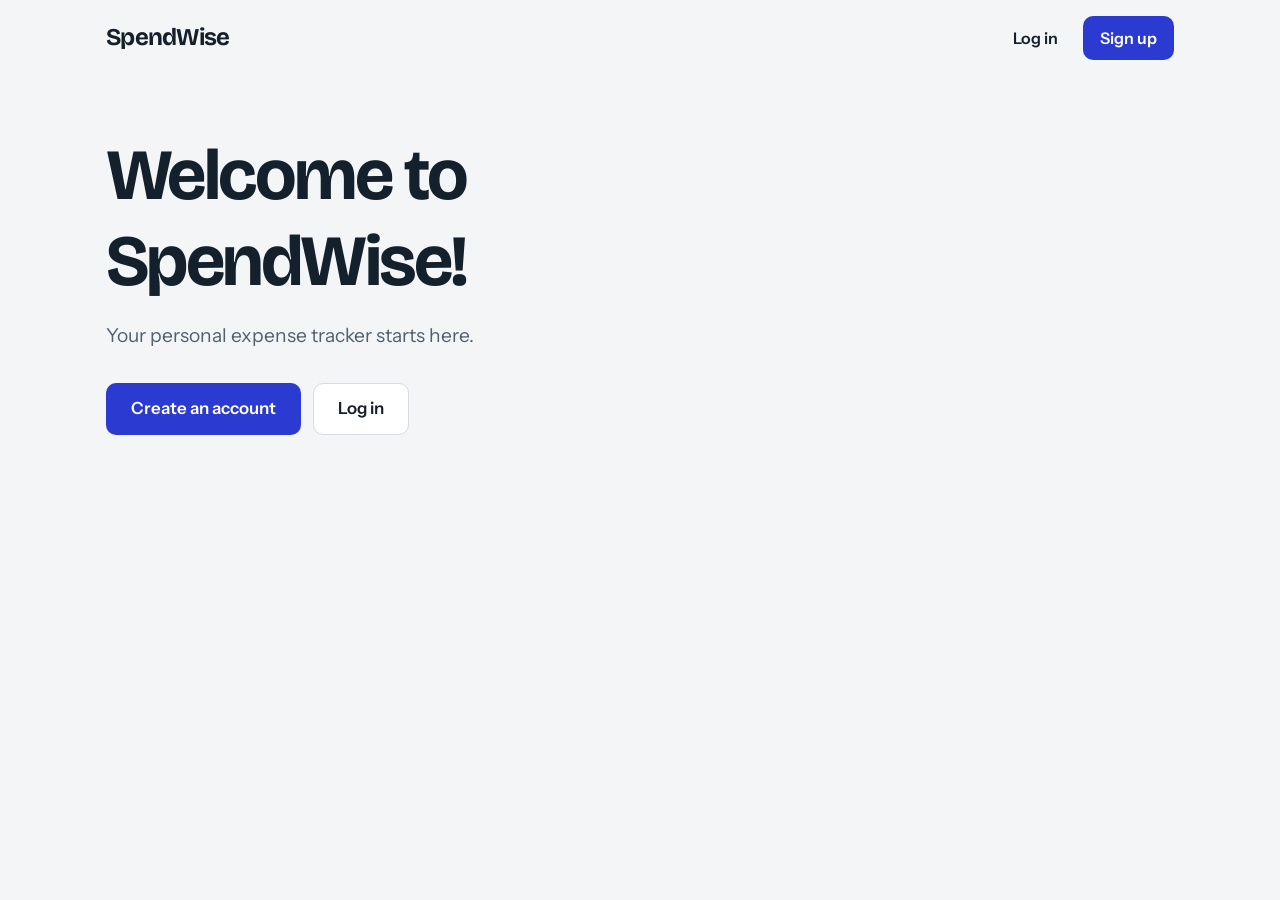
<file: index.html>
<!DOCTYPE html>
<html lang="en">
<head>
    <meta charset="UTF-8">
    <meta name="viewport" content="width=device-width, initial-scale=1.0">
    <link rel="manifest" href="./manifest.json">
    <meta name="theme-color" content="#071B3A">
    <title>SpendWise</title>
    <link rel="preconnect" href="https://fonts.googleapis.com">
    <link rel="preconnect" href="https://fonts.gstatic.com" crossorigin>
    <link href="https://fonts.googleapis.com/css2?family=Bricolage+Grotesque:opsz,wght@12..96,600;12..96,700&family=Instrument+Sans:wght@400;500;600&display=swap" rel="stylesheet">
    <link rel="stylesheet" href="css/styles.css">
</head>
<body>
    <a class="skip-link" href="#main">Skip to main content</a>

    <header class="site-header">
        <a class="brand" href="index.html">SpendWise</a>
        <nav aria-label="Main">
            <a class="btn btn-ghost" href="login.html">Log in</a>
            <a class="btn btn-primary" href="signup.html">Sign up</a>
        </nav>
    </header>

    <main id="main" class="hero">
        <h1>Welcome to SpendWise!</h1>
        <p>Your personal expense tracker starts here.</p>
        <div class="hero-actions">
            <a class="btn btn-primary btn-large" href="signup.html">Create an account</a>
            <a class="btn btn-secondary btn-large" href="login.html">Log in</a>
        </div>
    </main>
    <script type="module" src="js/pwa.js"></script>
</body>
</html>
</file>
<file: css/styles.css>
/* ==========================================================
   SpendWise — Complete responsive stylesheet
   Themes: Default, Bright, Classic, Calm, High Contrast,
   Midnight Navy
   ========================================================== */

/* 1. Default theme */
:root,
:root[data-theme="default"],
body[data-theme="default"] {
  --paper: #f3f5f7;
  --surface: #ffffff;
  --ink: #14202b;
  --muted: #51606e;
  --line: #d5dce3;
  --primary: #2b3bd1;
  --on-primary: #ffffff;
  --primary-soft: #e6e9ff;
  --danger: #b3261e;
  --danger-soft: #fdecea;
  --success: #12663a;
  --success-soft: #e3f5ea;
  --warning: #805400;
  --warning-soft: #fff3d6;
  --focus: #536dfe;

  --font-heading: "Bricolage Grotesque", system-ui, sans-serif;
  --font-body: "Instrument Sans", system-ui, sans-serif;

  color-scheme: light;
}

/* 2. Bright theme */
:root[data-theme="youthful"],
body[data-theme="youthful"] {
  --paper: #fff4fa;
  --surface: #ffffff;
  --ink: #3d174f;
  --muted: #785c85;
  --line: #f0cce5;
  --primary: #c026d3;
  --on-primary: #ffffff;
  --primary-soft: #fae8ff;
  --danger: #be123c;
  --danger-soft: #ffe4e6;
  --success: #15803d;
  --success-soft: #dcfce7;
  --warning: #805400;
  --warning-soft: #fff3d6;
  --focus: #c026d3;
  color-scheme: light;
}

/* 3. Classic theme */
:root[data-theme="classic"],
body[data-theme="classic"] {
  --paper: #f4efe6;
  --surface: #fffdf8;
  --ink: #30271e;
  --muted: #756656;
  --line: #ded2c1;
  --primary: #76502e;
  --on-primary: #ffffff;
  --primary-soft: #eee1cf;
  --danger: #a12b24;
  --danger-soft: #fbe9e6;
  --success: #386641;
  --success-soft: #e3efdf;
  --warning: #805400;
  --warning-soft: #fff3d6;
  --focus: #76502e;
  color-scheme: light;
}

/* 4. Calm theme */
:root[data-theme="calm"],
body[data-theme="calm"] {
  --paper: #edf6f5;
  --surface: #ffffff;
  --ink: #193b3b;
  --muted: #587574;
  --line: #c9e0dc;
  --primary: #287d78;
  --on-primary: #ffffff;
  --primary-soft: #d9f0eb;
  --danger: #b42335;
  --danger-soft: #fde8eb;
  --success: #18794e;
  --success-soft: #dff5e9;
  --warning: #805400;
  --warning-soft: #fff3d6;
  --focus: #287d78;
  color-scheme: light;
}

/* 5. High contrast theme */
:root[data-theme="high_contrast"],
body[data-theme="high_contrast"] {
  --paper: #ffffff;
  --surface: #ffffff;
  --ink: #000000;
  --muted: #292929;
  --line: #555555;
  --primary: #0037c8;
  --on-primary: #ffffff;
  --primary-soft: #e2eaff;
  --danger: #b00020;
  --danger-soft: #ffebee;
  --success: #006b35;
  --success-soft: #e4ffed;
  --warning: #704600;
  --warning-soft: #fff0c2;
  --focus: #0037c8;
  color-scheme: light;
}

/* 6. Midnight Navy theme */
:root[data-theme="midnight_navy"],
body[data-theme="midnight_navy"] {
  --paper: #101827;
  --surface: #1b2638;
  --ink: #f1f5ff;
  --muted: #b5c1d6;
  --line: #35445c;
  --primary: #9aaeff;
  --on-primary: #101827;
  --primary-soft: #293653;
  --danger: #ff9b9b;
  --danger-soft: #452b35;
  --success: #83e0b0;
  --success-soft: #203d38;
  --warning: #ffda82;
  --warning-soft: #453619;
  --focus: #b6c4ff;
  color-scheme: dark;
}

/* Keep hidden elements hidden. */
[hidden] {
  display: none !important;
}

/* Base */
*,
*::before,
*::after {
  box-sizing: border-box;
}

html {
  -webkit-text-size-adjust: 100%;
  scroll-behavior: smooth;
}

body {
  margin: 0;
  background: var(--paper);
  color: var(--ink);
  font-family: var(--font-body);
  font-size: 1rem;
  line-height: 1.55;
  transition: background-color 0.2s, color 0.2s;
}

h1,
h2,
h3 {
  margin: 0;
  font-family: var(--font-heading);
  line-height: 1.2;
}

p {
  margin: 0;
}

a {
  color: var(--primary);
}

button,
input,
select,
textarea {
  font: inherit;
}

button {
  color: inherit;
}

:focus-visible {
  outline: 3px solid var(--focus);
  outline-offset: 3px;
}

::selection {
  background: var(--primary-soft);
  color: var(--ink);
}

/* Skip link */
.skip-link {
  position: absolute;
  z-index: 100;
  top: -5rem;
  left: 1rem;
  padding: 0.7rem 1rem;
  border-radius: 8px;
  background: var(--primary);
  color: var(--on-primary);
}

.skip-link:focus {
  top: 1rem;
}

/* Header */
.site-header {
  display: flex;
  align-items: center;
  justify-content: space-between;
  gap: 1rem;
  flex-wrap: wrap;
  max-width: 1100px;
  margin: 0 auto;
  padding: 1rem;
}

.site-header nav {
  display: flex;
  align-items: center;
  justify-content: flex-end;
  gap: 0.5rem;
  flex-wrap: wrap;
}

.brand {
  color: var(--ink);
  font-family: var(--font-heading);
  font-size: 1.5rem;
  font-weight: 700;
  text-decoration: none;
  letter-spacing: -0.03em;
}

.user-email {
  max-width: 240px;
  overflow-wrap: anywhere;
  color: var(--muted);
  font-size: 0.9rem;
}

.container,
.hero {
  width: 100%;
  max-width: 1100px;
  margin: 0 auto;
  padding: 0.5rem 1rem 3rem;
}

.config-banner {
  padding: 0.9rem 1rem;
  border-bottom: 2px solid var(--danger);
  background: var(--danger-soft);
  color: var(--danger);
  font-weight: 600;
}

/* Buttons */
.btn {
  display: inline-flex;
  align-items: center;
  justify-content: center;
  gap: 0.4rem;
  min-height: 44px;
  padding: 0.55rem 1rem;
  border: 1.5px solid transparent;
  border-radius: 10px;
  font-weight: 600;
  line-height: 1.3;
  text-align: center;
  text-decoration: none;
  cursor: pointer;
  transition: background-color 0.15s, border-color 0.15s, transform 0.15s;
}

.btn:hover:not(:disabled) {
  transform: translateY(-1px);
}

.btn:disabled {
  opacity: 0.6;
  cursor: not-allowed;
  transform: none;
}

.btn-primary {
  background: var(--primary);
  color: var(--on-primary);
}

.btn-primary:hover:not(:disabled) {
  filter: brightness(1.08);
}

.btn-secondary {
  border-color: var(--line);
  background: var(--surface);
  color: var(--ink);
}

.btn-secondary:hover:not(:disabled) {
  background: var(--primary-soft);
  border-color: var(--primary);
}

.btn-ghost {
  background: transparent;
  color: var(--ink);
}

.btn-ghost:hover:not(:disabled) {
  background: var(--primary-soft);
}

.btn-danger {
  border-color: var(--danger);
  background: transparent;
  color: var(--danger);
}

.btn-danger:hover:not(:disabled) {
  background: var(--danger-soft);
}

.btn-large {
  min-height: 52px;
  padding: 0.7rem 1.5rem;
  font-size: 1.05rem;
}

.btn-small {
  min-height: 36px;
  padding: 0.4rem 0.75rem;
  font-size: 0.9rem;
}

/* Forms */
.field {
  min-width: 0;
  margin-bottom: 1rem;
}

.field label,
.notes-editor label {
  display: block;
  margin-bottom: 0.35rem;
  font-weight: 600;
}

.field .hint {
  display: block;
  color: var(--muted);
  font-size: 0.88rem;
  font-weight: 400;
}

.field input,
.field select,
.field textarea,
.notes-editor textarea {
  display: block;
  width: 100%;
  min-width: 0;
  min-height: 46px;
  padding: 0.65rem 0.75rem;
  border: 1.5px solid var(--line);
  border-radius: 10px;
  background: var(--surface);
  color: var(--ink);
  font: inherit;
}

.field textarea,
.notes-editor textarea {
  min-height: 100px;
  resize: vertical;
}

.field input::placeholder,
.field textarea::placeholder {
  color: var(--muted);
  opacity: 0.8;
}

.field input:focus,
.field select:focus,
.field textarea:focus,
.notes-editor textarea:focus {
  border-color: var(--primary);
  outline: 2px solid var(--primary-soft);
}

.field-row {
  display: grid;
  grid-template-columns: repeat(2, minmax(0, 1fr));
  gap: 0.75rem;
}

.form-actions {
  display: flex;
  align-items: center;
  gap: 0.6rem;
  flex-wrap: wrap;
}

/* Status messages */
.message {
  margin-top: 0.8rem;
  padding: 0.7rem 0.85rem;
  border-radius: 10px;
  overflow-wrap: anywhere;
  font-weight: 500;
}

.message:empty {
  display: none;
}

.message.is-error {
  background: var(--danger-soft);
  color: var(--danger);
}

.message.is-success {
  background: var(--success-soft);
  color: var(--success);
}

.empty {
  padding: 1.1rem;
  border: 1px dashed var(--line);
  border-radius: 12px;
  background: var(--surface);
  color: var(--muted);
}

/* Landing page */
.hero {
  padding-top: 3.5rem;
  padding-bottom: 4rem;
}

.hero h1 {
  max-width: 14ch;
  font-size: clamp(2.4rem, 7vw, 4.5rem);
  font-weight: 700;
  letter-spacing: -0.035em;
}

.hero p {
  max-width: 42ch;
  margin-top: 1rem;
  color: var(--muted);
  font-size: 1.2rem;
}

.hero-actions {
  display: flex;
  gap: 0.75rem;
  flex-wrap: wrap;
  margin-top: 2rem;
}

/* Cards */
.card {
  min-width: 0;
  padding: 1.25rem;
  border: 1px solid var(--line);
  border-radius: 16px;
  background: var(--surface);
  box-shadow: 0 3px 12px rgb(0 0 0 / 3%);
}

.card h2,
.dashboard h2 {
  margin-bottom: 0.9rem;
  font-size: 1.3rem;
}

.auth-wrap {
  max-width: 440px;
  margin: 0 auto;
  padding: 1rem 1rem 3rem;
}

.auth-wrap .card {
  padding: 1.5rem;
}

.auth-wrap h1 {
  margin-bottom: 1.25rem;
  font-size: 1.9rem;
}

.auth-wrap .btn-primary {
  width: 100%;
}

.auth-switch {
  margin-top: 1.25rem;
  color: var(--muted);
}

.auth-switch a {
  color: var(--primary);
  font-weight: 600;
}

/* Dashboard layout */
.dashboard {
  display: grid;
  gap: 1.25rem;
}

.dashboard-side,
.dashboard-main {
  display: grid;
  min-width: 0;
  align-content: start;
  gap: 1.25rem;
}

.dashboard-main > section {
  min-width: 0;
}

/* Monthly summary */
.summary {
  padding: 1.35rem;
  border-radius: 16px;
  background: var(--primary);
  color: var(--on-primary);
}

.summary h2 {
  margin-bottom: 0.45rem;
  font-size: 1.05rem;
  font-weight: 600;
}

.summary-total {
  overflow-wrap: anywhere;
  font-family: var(--font-heading);
  font-size: clamp(2.2rem, 8vw, 3.4rem);
  font-weight: 700;
  line-height: 1.1;
  font-variant-numeric: tabular-nums;
}

.summary-count {
  margin-top: 0.45rem;
}

/* Preferences */
.preferences-card {
  margin-bottom: 1.25rem;
}

.preferences-card > p {
  margin-bottom: 1.25rem;
  color: var(--muted);
}

.preferences-card .field {
  max-width: 560px;
}

/* Expense list */
.expense-list {
  display: grid;
  gap: 0.8rem;
  margin: 0;
  padding: 0;
  list-style: none;
}

.expense-list > li {
  min-width: 0;
}

/* Supports both the existing .expense class and JS-generated .expense-item. */
.expense,
.expense-item {
  display: grid;
  grid-template-columns: minmax(0, 1fr) auto;
  gap: 0.65rem 1rem;
  min-width: 0;
  padding: 1rem;
  border: 1px solid var(--line);
  border-radius: 13px;
  background: var(--surface);
  overflow-wrap: anywhere;
  transition: border-color 0.15s, box-shadow 0.15s;
}

.expense:hover,
.expense-item:hover {
  border-color: var(--primary);
  box-shadow: 0 4px 14px rgb(0 0 0 / 4%);
}

.expense-info {
  display: grid;
  min-width: 0;
  gap: 0.3rem;
}

.expense-title {
  font-family: var(--font-heading);
  font-size: 1.08rem;
  font-weight: 700;
  overflow-wrap: anywhere;
}

.expense-amount {
  align-self: start;
  color: var(--ink);
  font-family: var(--font-heading);
  font-size: 1.12rem;
  font-weight: 700;
  text-align: right;
  font-variant-numeric: tabular-nums;
  overflow-wrap: anywhere;
}

.expense-meta {
  display: flex;
  align-items: center;
  gap: 0.45rem;
  flex-wrap: wrap;
  color: var(--muted);
  font-size: 0.9rem;
}

.chip {
  display: inline-flex;
  align-items: center;
  padding: 0.15rem 0.65rem;
  border-radius: 999px;
  background: var(--primary-soft);
  color: var(--ink);
  font-size: 0.85rem;
  font-weight: 600;
}

.expense-notes,
.expense-notes-preview {
  grid-column: 1 / -1;
  margin-top: 0.2rem;
  padding-left: 0.75rem;
  border-left: 3px solid var(--line);
  color: var(--muted);
  white-space: pre-wrap;
  overflow-wrap: anywhere;
}

.expense-notes-preview {
  display: -webkit-box;
  overflow: hidden;
  -webkit-box-orient: vertical;
 line-clamp: 2;
-webkit-line-clamp: 2;
}

.expense-actions {
  grid-column: 1 / -1;
  display: flex;
  gap: 0.5rem;
  flex-wrap: wrap;
  margin-top: 0.2rem;
}

.expense-actions .btn {
  min-height: 38px;
}

.expense-actions a {
  display: inline-flex;
  align-items: center;
  justify-content: center;
}

/* Filters */
.expense-filters {
  display: grid;
  grid-template-columns: repeat(2, minmax(0, 1fr));
  gap: 0.75rem;
  align-items: end;
  margin-bottom: 1rem;
  padding: 1rem;
  border: 1px solid var(--line);
  border-radius: 14px;
  background: var(--surface);
}

.expense-filters .field {
  margin: 0;
}

.expense-filters .btn {
  width: 100%;
}

.filter-count {
  margin: 0 0 0.75rem;
  color: var(--muted);
  font-size: 0.92rem;
}

#list-message:empty,
#filter-error:empty {
  display: none;
}

/* Chart */
.dashboard-main {
  min-width: 0;
}

.spending-chart {
  min-width: 0;
}

.chart-description {
  margin: -0.35rem 0 1rem;
  color: var(--muted);
}

.chart-container {
  position: relative;
  width: 100%;
  max-width: 420px;
  height: 290px;
  margin: 0 auto 1rem;
}

.chart-container canvas {
  max-width: 100%;
}

.category-summary {
  display: grid;
  gap: 0;
  margin: 1rem 0 0;
  padding: 0;
  list-style: none;
}

.category-summary-item {
  display: flex;
  align-items: center;
  justify-content: space-between;
  gap: 1rem;
  padding: 0.75rem 0;
  border-bottom: 1px solid var(--line);
  color: var(--ink);
}

.category-summary-item:last-child {
  border-bottom: none;
}

.category-summary-item strong {
  flex-shrink: 0;
  text-align: right;
  font-variant-numeric: tabular-nums;
}

.category-summary-item span {
  overflow-wrap: anywhere;
}

/* Spending insights */
.insights-grid {
  display: grid;
  grid-template-columns: repeat(2, minmax(0, 1fr));
  gap: 0.85rem;
  margin-top: 1rem;
}

.insight-item {
  min-width: 0;
  padding: 1rem;
  border: 1px solid var(--line);
  border-radius: 12px;
  background: var(--paper);
}

.insight-label {
  display: block;
  margin-bottom: 0.5rem;
  color: var(--muted);
  font-size: 0.88rem;
}

.insight-item strong {
  display: block;
  overflow-wrap: anywhere;
  font-size: 1.12rem;
}

.insight-item p {
  margin-top: 0.5rem;
  color: var(--muted);
  font-size: 0.9rem;
  overflow-wrap: anywhere;
}

/* Monthly budget */
.budget-card {
  min-width: 0;
}

.budget-month-label {
  margin: -0.4rem 0 1.1rem;
  color: var(--muted);
  font-size: 0.95rem;
}

.budget-card .field {
  margin-bottom: 0.75rem;
}

.budget-card .btn {
  width: 100%;
}

.budget-progress-area {
  margin-top: 1.4rem;
  padding-top: 1.2rem;
  border-top: 1px solid var(--line);
}

.budget-numbers {
  display: grid;
  grid-template-columns: repeat(2, minmax(0, 1fr));
  gap: 0.75rem;
  margin-bottom: 1rem;
}

.budget-numbers > div {
  min-width: 0;
}

.budget-label {
  display: block;
  margin-bottom: 0.2rem;
  color: var(--muted);
  font-size: 0.9rem;
}

.budget-numbers strong {
  display: block;
  overflow-wrap: anywhere;
  font-family: var(--font-heading);
  font-size: clamp(1rem, 4vw, 1.3rem);
  font-variant-numeric: tabular-nums;
}

.budget-remaining-block strong {
  color: var(--success);
}

.budget-progress-track {
  width: 100%;
  height: 12px;
  overflow: hidden;
  border-radius: 999px;
  background: var(--line);
}

.budget-progress-bar {
  width: 0;
  height: 100%;
  border-radius: inherit;
  background: var(--success);
  transition: width 0.25s ease;
}

.budget-progress-bar.is-warning {
  background: #c58a16;
}

.budget-progress-bar.is-over-budget {
  background: var(--danger);
}

.budget-percent {
  margin-top: 0.6rem;
  color: var(--muted);
  font-size: 0.9rem;
}

.budget-alert {
  margin-top: 0.75rem;
  padding: 0.75rem;
  border-radius: 10px;
  background: var(--success-soft);
  color: var(--success);
  font-size: 0.95rem;
  overflow-wrap: anywhere;
}

.budget-alert.is-warning {
  background: var(--warning-soft);
  color: var(--warning);
}

.budget-alert.is-over-budget {
  background: var(--danger-soft);
  color: var(--danger);
}

/* Expense details page */
.detail-actions {
  margin-bottom: 1rem;
}

.detail-card {
  max-width: 640px;
  padding: 1.5rem;
}

.detail-card h1 {
  font-size: clamp(1.6rem, 5vw, 2.2rem);
  overflow-wrap: anywhere;
}

.detail-amount {
  margin-top: 0.5rem;
  color: var(--primary);
  font-family: var(--font-heading);
  font-size: clamp(2.2rem, 8vw, 3.2rem);
  font-weight: 700;
  line-height: 1.1;
  font-variant-numeric: tabular-nums;
  overflow-wrap: anywhere;
}

.detail-list {
  display: grid;
  gap: 1.1rem;
  margin: 1.5rem 0 0;
}

.detail-list dt {
  margin-bottom: 0.2rem;
  color: var(--muted);
  font-size: 0.95rem;
  font-weight: 600;
}

.detail-list dd {
  margin: 0;
  overflow-wrap: anywhere;
}

.detail-notes {
  padding-left: 0.75rem;
  border-left: 3px solid var(--line);
  white-space: pre-wrap;
}

.detail-notes.is-empty {
  color: var(--muted);
}

/* Notes editor */
.notes-editor {
  margin-top: 1rem;
}

.notes-editor textarea {
  min-height: 8rem;
}

.notes-editor-actions {
  display: flex;
  flex-wrap: wrap;
  gap: 0.75rem;
  margin-top: 0.75rem;
}

.notes-message {
  margin: 0.75rem 0;
}

.notes-message.is-error {
  color: var(--danger);
}

/* Reports page */
#reports-app .dashboard {
  grid-template-columns: repeat(2, minmax(0, 1fr));
  align-items: stretch;
}

#reports-app .dashboard > .card {
  min-width: 0;
}

#reports-app .dashboard h2 {
  font-size: 1.25rem;
  line-height: 1.3;
}

#reports-app .summary-total {
  margin-top: 0.5rem;
}

#reports-app .detail-amount {
  font-size: clamp(1.5rem, 3vw, 2.5rem);
  line-height: 1.2;
}

#reports-app #spending-change-description,
#reports-app #top-category-total {
  margin-top: 0.4rem;
  color: var(--muted);
  overflow-wrap: anywhere;
}

#reports-app .spending-chart {
  min-width: 0;
}

#reports-app .chart-container {
  max-width: none;
  height: 320px;
  margin: 1rem 0 0;
}

#reports-app table {
  width: 100%;
  margin-top: 0.75rem;
  border-collapse: collapse;
  text-align: left;
}

#reports-app th,
#reports-app td {
  padding: 0.85rem 1rem;
  border-bottom: 1px solid var(--line);
}

#reports-app th {
  font-weight: 700;
  white-space: nowrap;
}

#reports-app td:nth-child(2),
#reports-app th:nth-child(2),
#reports-app td:nth-child(3),
#reports-app th:nth-child(3) {
  text-align: right;
  white-space: nowrap;
}

#reports-app tbody tr:last-child td {
  border-bottom: none;
}

/* Responsive layout */
@media (min-width: 900px) {
  .dashboard {
    grid-template-columns: minmax(290px, 370px) minmax(0, 1fr);
    align-items: start;
  }

  .dashboard-side {
    display: grid;
    align-content: start;
    gap: 1.25rem;
  }
}

@media (max-width: 650px) {
  .site-header {
    align-items: flex-start;
  }

  .site-header nav {
    justify-content: flex-start;
  }

  .user-email {
    width: 100%;
    max-width: 100%;
  }

  .expense-filters {
    grid-template-columns: minmax(0, 1fr);
  }

  .insights-grid {
    grid-template-columns: minmax(0, 1fr);
  }

  #reports-app .dashboard {
    grid-template-columns: minmax(0, 1fr);
  }

  #reports-app .chart-container {
    height: 260px;
  }

  #reports-app th,
  #reports-app td {
    padding: 0.7rem 0.55rem;
    font-size: 0.9rem;
  }
}

@media (max-width: 420px) {
  .container {
    padding-right: 0.75rem;
    padding-left: 0.75rem;
  }

  .field-row {
    grid-template-columns: minmax(0, 1fr);
    gap: 0;
  }

  .card {
    padding: 1rem;
  }

  .summary {
    padding: 1.1rem;
  }

  .expense,
  .expense-item {
    gap: 0.5rem;
    padding: 0.8rem;
  }

  .expense-amount {
    font-size: 1rem;
  }

  .expense-actions .btn {
    flex: 1 1 auto;
  }

  .chart-container {
    height: 250px;
  }

  .budget-numbers {
    gap: 0.5rem;
  }
}

@media (prefers-reduced-motion: reduce) {
  *,
  *::before,
  *::after {
    scroll-behavior: auto !important;
    transition: none !important;
  }
}
/* ==========================================================
   SpendWise — Settings and theme selector additions
   Add this section at the very bottom of styles.css
   ========================================================== */

/* Header settings button */
.header-actions {
  display: flex;
  align-items: center;
  justify-content: flex-end;
  gap: 0.65rem;
  flex-wrap: wrap;
}

.settings-toggle {
  white-space: nowrap;
}

/* Settings panel */
.preferences-card {
  margin-bottom: 1.25rem;
}

.preferences-heading {
  display: flex;
  align-items: flex-start;
  justify-content: space-between;
  gap: 1rem;
  margin-bottom: 1rem;
}

.preferences-heading h2 {
  margin-bottom: 0.35rem;
}

.eyebrow {
  margin-bottom: 0.35rem;
  color: var(--primary);
  font-size: 0.78rem;
  font-weight: 800;
  letter-spacing: 0.1em;
  text-transform: uppercase;
}

/* Theme card grid */
.theme-fieldset {
  min-width: 0;
  margin: 0;
  padding: 0;
  border: 0;
}

.theme-fieldset legend {
  margin-bottom: 0.8rem;
  font-weight: 700;
}

.theme-grid {
  display: grid;
  grid-template-columns: repeat(3, minmax(0, 1fr));
  gap: 0.8rem;
}

.theme-option {
  display: flex;
  flex-direction: column;
  align-items: stretch;
  gap: 0.65rem;
  min-width: 0;
  padding: 0.75rem;
  border: 2px solid var(--line);
  border-radius: 13px;
  background: var(--surface);
  color: var(--ink);
  text-align: left;
  cursor: pointer;
  transition: border-color 0.15s, transform 0.15s;
}

.theme-option:hover {
  border-color: var(--primary);
  transform: translateY(-2px);
}

.theme-option[aria-pressed="true"] {
  border-color: var(--primary);
  box-shadow: 0 0 0 2px var(--primary-soft);
}

.theme-option:focus-visible,
.quick-theme-option:focus-visible {
  outline: 3px solid var(--focus);
  outline-offset: 3px;
}

.theme-option strong {
  font-size: 0.95rem;
  overflow-wrap: anywhere;
}

.theme-option small {
  color: var(--muted);
  font-size: 0.8rem;
}

/* Small color previews inside the theme cards */
.theme-preview {
  display: flex;
  gap: 0.3rem;
  min-height: 48px;
  align-items: center;
  padding: 0.5rem;
  border: 1px solid var(--line);
  border-radius: 9px;
  background: var(--paper);
}

.theme-preview span {
  display: block;
  width: 25px;
  height: 25px;
  border-radius: 7px;
}

.preview-default span:nth-child(1) {
  background: #f3f5f7;
  border: 1px solid #d5dce3;
}

.preview-default span:nth-child(2) {
  background: #2b3bd1;
}

.preview-default span:nth-child(3) {
  background: #14202b;
}

.preview-bright span:nth-child(1) {
  background: #fff4fa;
  border: 1px solid #f0cce5;
}

.preview-bright span:nth-child(2) {
  background: #c026d3;
}

.preview-bright span:nth-child(3) {
  background: #3d174f;
}

.preview-classic span:nth-child(1) {
  background: #f4efe6;
  border: 1px solid #ded2c1;
}

.preview-classic span:nth-child(2) {
  background: #76502e;
}

.preview-classic span:nth-child(3) {
  background: #30271e;
}

.preview-calm span:nth-child(1) {
  background: #edf6f5;
  border: 1px solid #c9e0dc;
}

.preview-calm span:nth-child(2) {
  background: #287d78;
}

.preview-calm span:nth-child(3) {
  background: #193b3b;
}

.preview-high-contrast span:nth-child(1) {
  background: #ffffff;
  border: 1px solid #555555;
}

.preview-high-contrast span:nth-child(2) {
  background: #0037c8;
}

.preview-high-contrast span:nth-child(3) {
  background: #000000;
}

.preview-midnight span:nth-child(1) {
  background: #101827;
  border: 1px solid #35445c;
}

.preview-midnight span:nth-child(2) {
  background: #9aaeff;
}

.preview-midnight span:nth-child(3) {
  background: #f1f5ff;
}

/* Dashboard quick theme selector */
.quick-theme-card {
  min-width: 0;
}

.quick-theme-heading {
  margin-bottom: 0.85rem;
}

.quick-theme-heading h2 {
  margin-bottom: 0.35rem;
}

.quick-theme-heading p {
  color: var(--muted);
  font-size: 0.92rem;
}

.quick-theme-options {
  display: grid;
  grid-template-columns: repeat(3, minmax(0, 1fr));
  gap: 0.6rem;
}

.quick-theme-option {
  display: flex;
  flex-direction: column;
  align-items: center;
  justify-content: center;
  gap: 0.4rem;
  min-width: 0;
  min-height: 76px;
  padding: 0.55rem 0.3rem;
  border: 1.5px solid var(--line);
  border-radius: 10px;
  background: var(--surface);
  color: var(--ink);
  text-align: center;
  cursor: pointer;
  transition: border-color 0.15s, background-color 0.15s;
}

.quick-theme-option:hover {
  border-color: var(--primary);
  background: var(--primary-soft);
}

.quick-theme-option[aria-pressed="true"] {
  border: 2px solid var(--primary);
  background: var(--primary-soft);
  font-weight: 700;
}

.quick-theme-option span:last-child {
  font-size: 0.8rem;
  overflow-wrap: anywhere;
}

.quick-theme-swatch {
  display: block;
  width: 25px;
  height: 25px;
  border: 1px solid rgb(127 127 127 / 35%);
  border-radius: 50%;
}

.quick-swatch-default {
  background: linear-gradient(135deg, #f3f5f7 50%, #2b3bd1 50%);
}

.quick-swatch-bright {
  background: linear-gradient(135deg, #fff4fa 50%, #c026d3 50%);
}

.quick-swatch-classic {
  background: linear-gradient(135deg, #f4efe6 50%, #76502e 50%);
}

.quick-swatch-calm {
  background: linear-gradient(135deg, #edf6f5 50%, #287d78 50%);
}

.quick-swatch-high-contrast {
  background: linear-gradient(135deg, #ffffff 50%, #000000 50%);
}

.quick-swatch-midnight {
  background: linear-gradient(135deg, #101827 50%, #9aaeff 50%);
}

#quick-theme-message {
  margin-top: 0.75rem;
}

/* Fix the notes preview line clamp */
.expense-notes-preview {
  line-clamp: 2;
  -webkit-line-clamp: 2;
}

/* Responsive theme cards */
@media (max-width: 650px) {
  .theme-grid {
    grid-template-columns: repeat(2, minmax(0, 1fr));
  }

  .preferences-heading {
    align-items: flex-start;
  }
}

@media (max-width: 420px) {
  .theme-grid {
    grid-template-columns: minmax(0, 1fr);
  }

  .quick-theme-options {
    grid-template-columns: repeat(2, minmax(0, 1fr));
  }

  .theme-option {
    flex-direction: row;
    align-items: center;
  }

  .theme-option .theme-preview {
    flex: 0 0 110px;
  }

  .theme-option > span:last-child {
    min-width: 0;
  }
}

/* SpendWise theme preview color fixes */

.theme-preview {
    display: flex;
    align-items: center;
    justify-content: flex-start;
    gap: 6px;
    min-height: 48px;
    padding: 8px;
    overflow: hidden;
    border-radius: 9px;
}

.theme-preview span {
    display: block;
    width: 24px;
    height: 24px;
    min-width: 24px;
    border-radius: 6px;
    border: 1px solid rgb(127 127 127 / 30%);
}

/* Default */
.theme-preview-default span:nth-child(1) {
    background: #f3f5f7;
}
.theme-preview-default span:nth-child(2) {
    background: #2b3bd1;
}
.theme-preview-default span:nth-child(3) {
    background: #14202b;
}

/* Bright */
.theme-preview-youthful span:nth-child(1) {
    background: #fff4fa;
}
.theme-preview-youthful span:nth-child(2) {
    background: #c026d3;
}
.theme-preview-youthful span:nth-child(3) {
    background: #3d174f;
}

/* Classic */
.theme-preview-classic span:nth-child(1) {
    background: #f4efe6;
}
.theme-preview-classic span:nth-child(2) {
    background: #76502e;
}
.theme-preview-classic span:nth-child(3) {
    background: #30271e;
}

/* Calm */
.theme-preview-calm span:nth-child(1) {
    background: #edf6f5;
}
.theme-preview-calm span:nth-child(2) {
    background: #287d78;
}
.theme-preview-calm span:nth-child(3) {
    background: #193b3b;
}

/* High Contrast */
.theme-preview-high-contrast span:nth-child(1) {
    background: #ffffff;
}
.theme-preview-high-contrast span:nth-child(2) {
    background: #0037c8;
}
.theme-preview-high-contrast span:nth-child(3) {
    background: #000000;
}

/* Midnight Navy */
.theme-preview-midnight span:nth-child(1) {
    background: #101827;
}
.theme-preview-midnight span:nth-child(2) {
    background: #9aaeff;
}
.theme-preview-midnight span:nth-child(3) {
    background: #f1f5ff;
}


/* =========================================================
   Collapsible expense list, Reports link, Log out in Settings
   (uses the existing theme variables and .btn styles, so all
   six themes are covered automatically)
========================================================= */

.expenses-toggle-row {
  margin: 0 0 0.75rem;
}

.expenses-toggle-row .btn {
  min-width: 0;
}

.settings-logout-row {
  margin: 0.25rem 0 1.5rem;
}

@media (max-width: 650px) {
  .expenses-toggle-row .btn {
    width: 100%;
  }

  .settings-logout-row .btn {
    width: 100%;
  }
}
</file>
